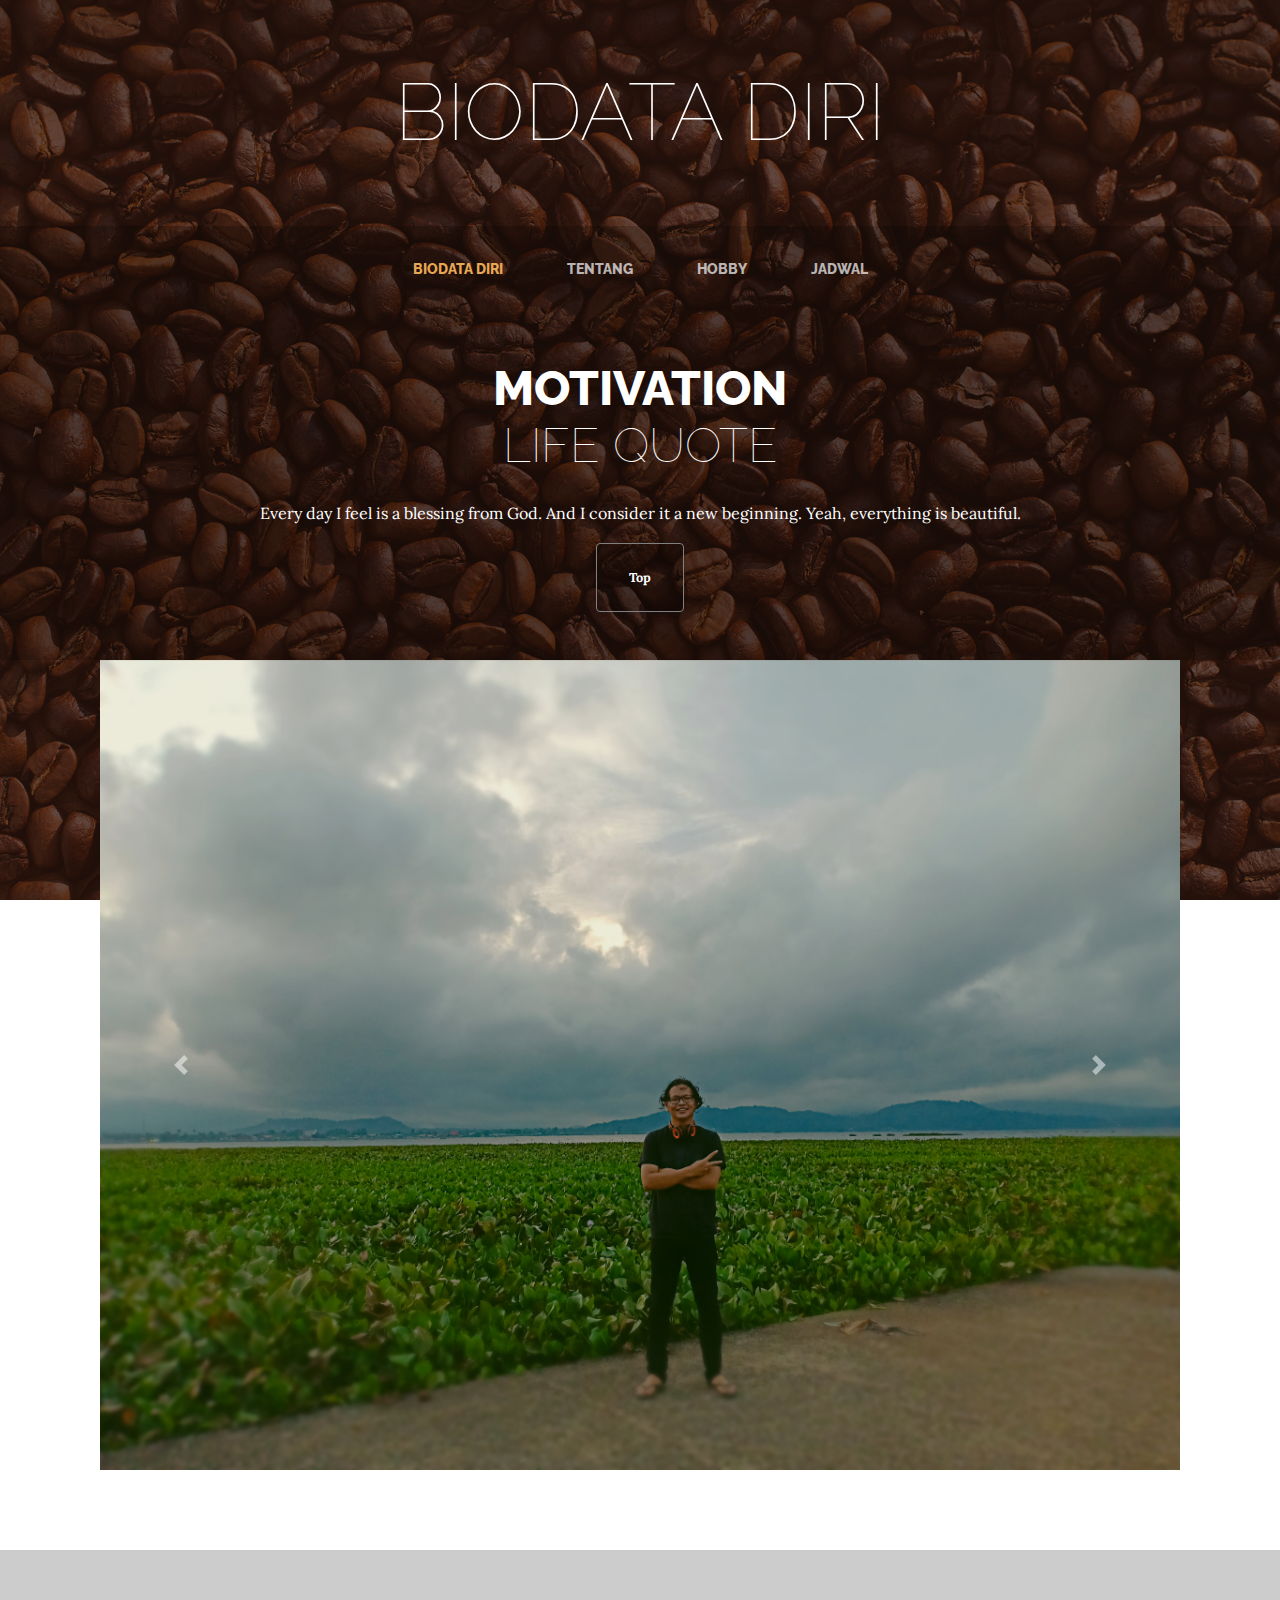
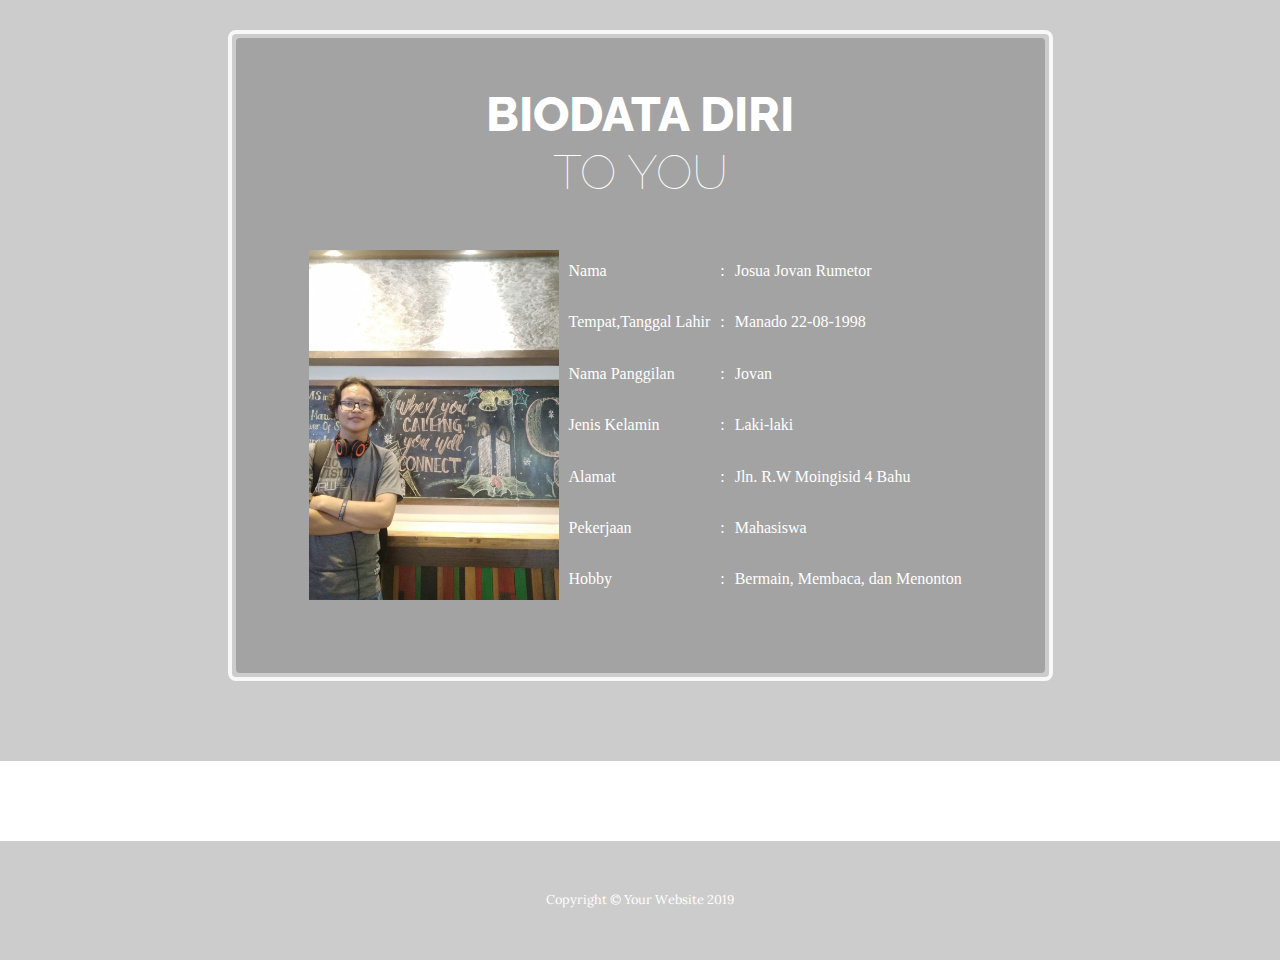
<file: index.html>
<!DOCTYPE html>
<html lang="en">

<head>

  <meta charset="utf-8">
  <meta name="viewport" content="width=device-width, initial-scale=1, shrink-to-fit=no">
  <meta name="description" content="">
  <meta name="author" content="">

  <title>Business Casual - Start Bootstrap Theme</title>

  <!-- Bootstrap core CSS -->
  <link href="vendor/bootstrap/css/bootstrap.min.css" rel="stylesheet">

  <!-- Custom fonts for this template -->
  <link href="https://fonts.googleapis.com/css?family=Raleway:100,100i,200,200i,300,300i,400,400i,500,500i,600,600i,700,700i,800,800i,900,900i" rel="stylesheet">
  <link href="https://fonts.googleapis.com/css?family=Lora:400,400i,700,700i" rel="stylesheet">

  <!-- Custom styles for this template -->
  <link rel="stylesheet" href="css/business-casual.min.css" >

  <link rel="stylesheet" href="css/css1.css">


  <script src="https://ajax.googleapis.com/ajax/libs/jquery/3.3.1/jquery.min.js"></script>
  <script src="https://cdnjs.cloudflare.com/ajax/libs/popper.js/1.14.7/umd/popper.min.js"></script>
  <script src="https://maxcdn.bootstrapcdn.com/bootstrap/4.3.1/js/bootstrap.min.js"></script>

</head>

<body>

  <h1 class="site-heading text-center text-white d-none d-lg-block">
    <span class="site-heading-upper text-primary mb-3"></span>
    <span class="site-heading-lower">Biodata Diri</span>
  </h1>


  <!-- Navigation -->
  <nav class="navbar navbar-expand-lg navbar-dark py-lg-4" id="mainNav">
    <div class="container">
      <a class="navbar-brand text-uppercase text-expanded font-weight-bold d-lg-none" href="#">Start Bootstrap</a>
      <buttons class="navbar-toggler" type="button" data-toggle="collapse" data-target="#navbarResponsive" aria-controls="navbarResponsive" aria-expanded="false" aria-label="Toggle navigation">
        <span class="navbar-togg1er-icon"></span>
      </buttons>
      <div class="collapse navbar-collapse" id="navbarResponsive">
        <ul class="navbar-nav mx-auto">
          <li class="nav-item active px-lg-4">
            <a class="nav-link text-uppercase text-expanded" href="index.html">Biodata Diri
              <span class="sr-only">(current)</span>
            </a>
          </li>
          <li class="nav-item px-lg-4">
            <a class="nav-link text-uppercase text-expanded" href="about.html">Tentang</a>
          </li>
          <li class="nav-item px-lg-4">
            <a class="nav-link text-uppercase text-expanded" href="products.html">Hobby</a>
          </li>
          <li class="nav-item px-lg-4">
            <a class="nav-link text-uppercase text-expanded" href="store.html">Jadwal</a>
          </li>
        </ul>
      </div>
    </div>
  </nav>


  <section class="pages-section clearfix">
      <div class="intros-text left-0 text-center bg-faded p-5 rounded">
          <h2 class="section-heading mb-4">
            <span class="section-heading-upper">Motivation</span>
            <span class="section-heading-lower">Life Quote</span>
          </h2>
          <p class="mb-3">Every day I feel is a blessing from God. And I consider it a new beginning. Yeah, everything is beautiful.
            </p>
          <div class="intro-button mx-auto">
            <a class="btn btn-primary btn-xl" href="#">Top</a>
          </div>
        </div>
  
    <div class="container">
      <div class="intro">
          <div class="container">
 
              <div id="demo" class="carousel slide" data-ride="carousel">


                  <!-- The slideshow -->
                  <div class="carousel-inner">
                    <div class="carousel-item active">
                        <img src="img/ss1.jpg" width="1100" height="400">
                    </div>
                    <div class="carousel-item">
                        <img src="img/ss2.jpg" width="1100" height="400">
                    </div>
                    <div class="carousel-item">
                        <img src="img/tentang.jpg" width="1100" height="400">
                    </div>
                  </div>
                  
                  <!-- Left and right controls -->
                  <a class="carousel-control-prev" href="#demo" data-slide="prev">
                    <span class="carousel-control-prev-icon"></span>
                  </a>
                  <a class="carousel-control-next" href="#demo" data-slide="next">
                    <span class="carousel-control-next-icon"></span>
                  </a>
                  
                </div>

            </div>
    </div>
  </section>

  <section class="page-section cta">
    <div class="container">
      <div class="row">
        <div class="col-xl-9 mx-auto">
          <div class="cta-inner text-center rounded">
            <h2 class="section-heading mb-4">
              <span class="section-heading-upper">BIODATA DIRI</span>
              <span class="section-heading-lower">To You</span>
            </h2>
            <form action="#" style="width: 800px"class="posisi";>
              <fieldset>
      
              <table>
                  <tr>
                  <td rowspan="8" width="0px">
                      <img src="img/12.jpg" width="250px" height="350px">
                  </td>
                  </tr>
                  <tr>
                      <td>Nama</td>
                      <td>:</td>
                      <td>Josua Jovan Rumetor</td>
                  </tr>
                  <tr>
                      <td>Tempat,Tanggal Lahir</td>
                      <td>:</td>
                      <td>Manado 22-08-1998</td>
                  </tr>
                  <tr>
                      <td>Nama Panggilan </td>
                      <td>:</td>
                      <td>Jovan</td>
                  </tr>
                  <tr>
                      <td>Jenis Kelamin</td>
                      <td>:</td>
                      <td>Laki-laki</td>
                  </tr>
                  <tr>
                      <td>Alamat </td>
                      <td>:</td>
                      <td>Jln. R.W Moingisid 4 Bahu</td>
                  </tr>
                  <tr>
                      <td>Pekerjaan</td>
                      <td>:</td>
                      <td>Mahasiswa</td>
                  </tr>
                  <tr class="normal">
                      <td>Hobby</td>
                      <td>:</td>
                      <td>Bermain, Membaca, dan Menonton</td>
                  </tr>
              </table>
              </fieldset>
          </form>

          </div>
        </div>
      </div>
    </div>
  </section>

  <footer class="footer text-faded text-center py-5">
    <div class="container">
      <p class="m-0 small">Copyright &copy; Your Website 2019</p>
    </div>
  </footer>

  <!-- Bootstrap core JavaScript -->
  <script src="vendor/jquery/jquery.min.js"></script>
  <script src="vendor/bootstrap/js/bootstrap.bundle.min.js"></script>
  
</body>

</html>
</file>
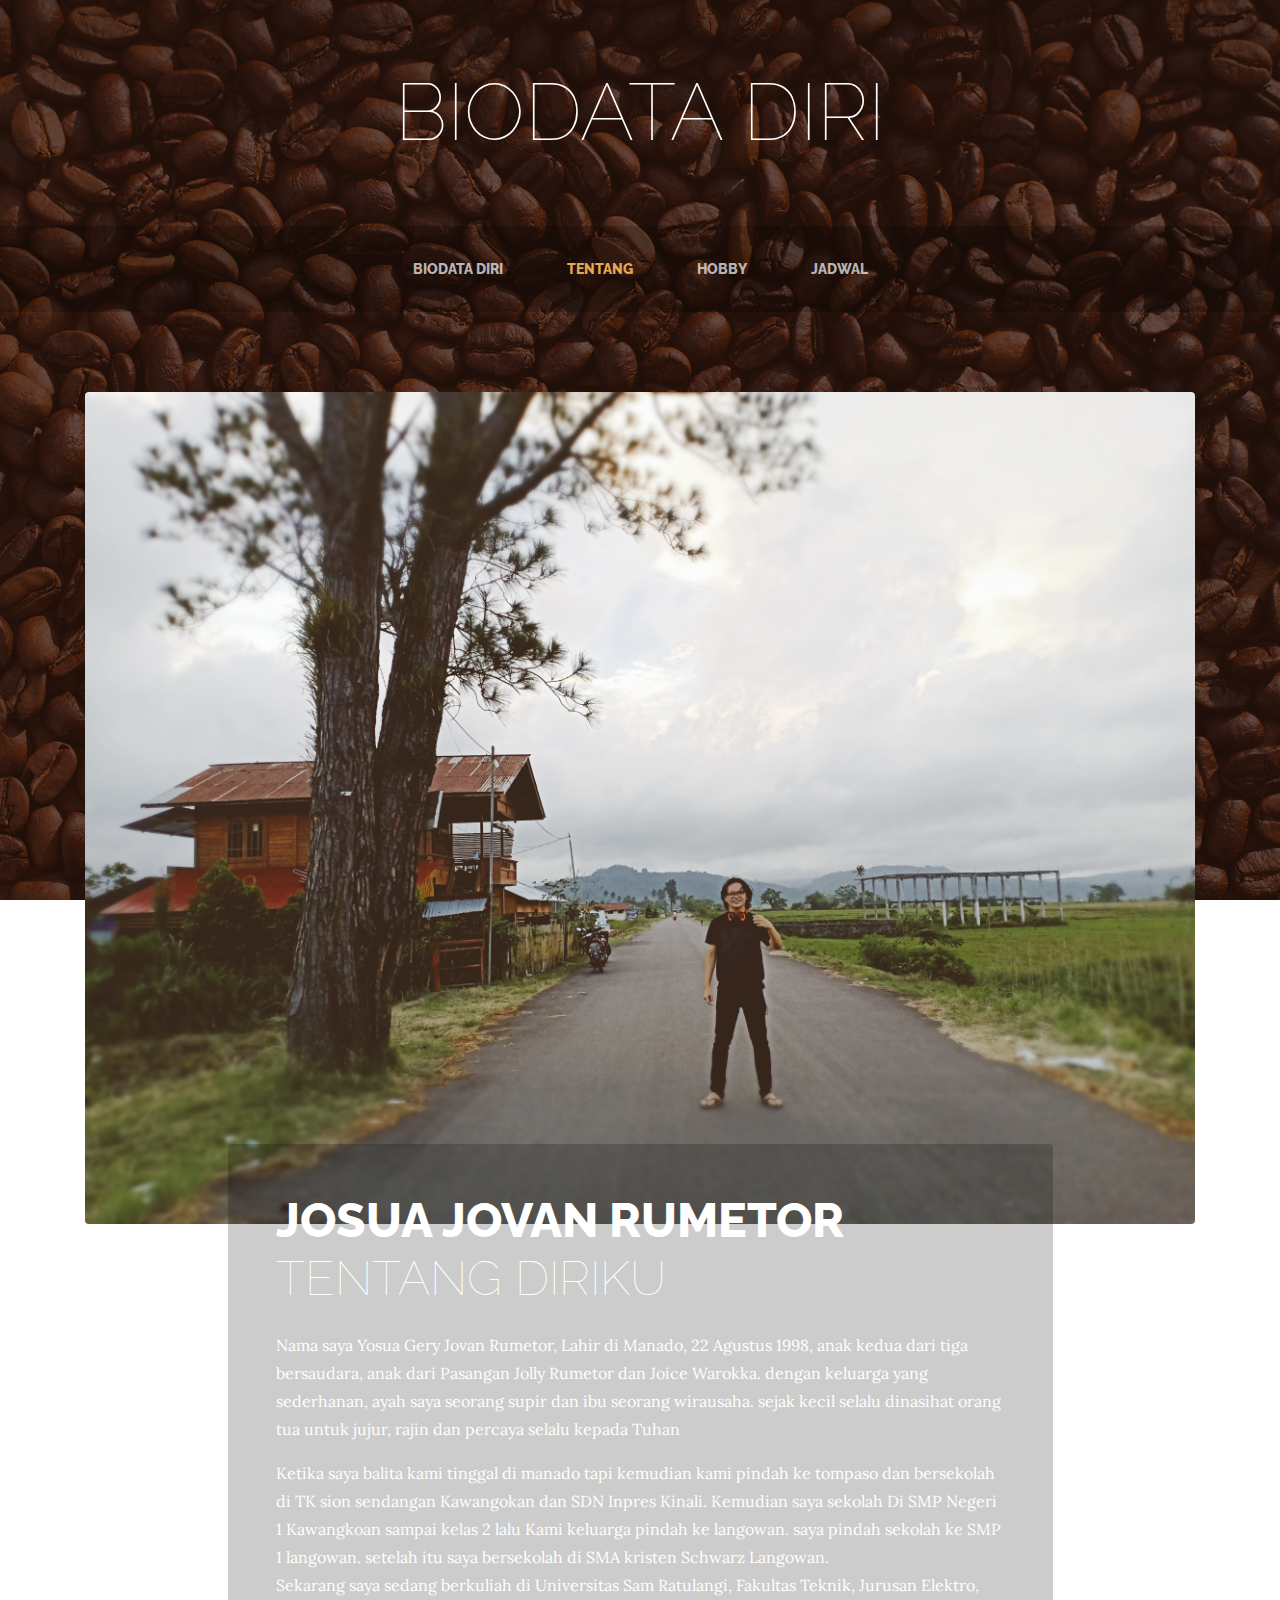
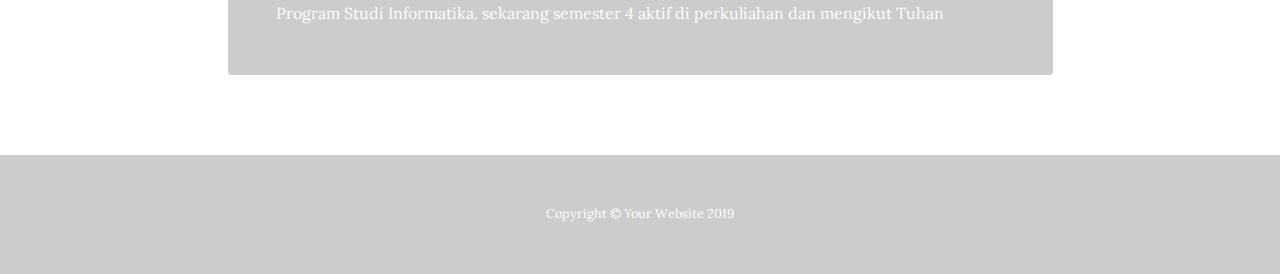
<file: about.html>
<!DOCTYPE html>
<html lang="en">

<head>

  <meta charset="utf-8">
  <meta name="viewport" content="width=device-width, initial-scale=1, shrink-to-fit=no">
  <meta name="description" content="">
  <meta name="author" content="">

  <title>Business Casual - Start Bootstrap Theme</title>

  <!-- Bootstrap core CSS -->
  <link href="vendor/bootstrap/css/bootstrap.min.css" rel="stylesheet">

  <!-- Custom fonts for this template -->
  <link href="https://fonts.googleapis.com/css?family=Raleway:100,100i,200,200i,300,300i,400,400i,500,500i,600,600i,700,700i,800,800i,900,900i" rel="stylesheet">
  <link href="https://fonts.googleapis.com/css?family=Lora:400,400i,700,700i" rel="stylesheet">

  <!-- Custom styles for this template -->
  <link href="css/business-casual.min.css" rel="stylesheet">

</head>

<body>

  <h1 class="site-heading text-center text-white d-none d-lg-block">
    <span class="site-heading-upper text-primary mb-3"></span>
    <span class="site-heading-lower">Biodata Diri</span>
  </h1>

  <!-- Navigation -->
  <nav class="navbar navbar-expand-lg navbar-dark py-lg-4" id="mainNav">
    <div class="container">
      <a class="navbar-brand text-uppercase text-expanded font-weight-bold d-lg-none" href="#">Start Bootstrap</a>
      <button class="navbar-toggler" type="button" data-toggle="collapse" data-target="#navbarResponsive" aria-controls="navbarResponsive" aria-expanded="false" aria-label="Toggle navigation">
        <span class="navbar-toggler-icon"></span>
      </button>
      <div class="collapse navbar-collapse" id="navbarResponsive">
        <ul class="navbar-nav mx-auto">
          <li class="nav-item px-lg-4">
            <a class="nav-link text-uppercase text-expanded" href="index.html">Biodata Diri
              <span class="sr-only">(current)</span>
            </a>
          </li>
          <li class="nav-item active px-lg-4">
            <a class="nav-link text-uppercase text-expanded" href="about.html">Tentang</a>
          </li>
          <li class="nav-item px-lg-4">
            <a class="nav-link text-uppercase text-expanded" href="products.html">Hobby</a>
          </li>
          <li class="nav-item px-lg-4">
            <a class="nav-link text-uppercase text-expanded" href="store.html">Jadwal</a>
          </li>
        </ul>
      </div>
    </div>
  </nav>

  <section class="page-section about-heading">
    <div class="container">
      <img class="img-fluid rounded about-heading-img mb-3 mb-lg-0" src="img/tentang.jpg" alt="">
      <div class="about-heading-content">
        <div class="row">
          <div class="col-xl-9 col-lg-10 mx-auto">
            <div class="bg-faded rounded p-5">
              <h2 class="section-heading mb-4">
                <span class="section-heading-upper">Josua Jovan Rumetor</span>
                <span class="section-heading-lower">Tentang Diriku</span>
              </h2>
              <p>Nama saya Yosua Gery Jovan Rumetor, Lahir di Manado, 22 Agustus 1998, anak kedua dari tiga bersaudara, anak dari Pasangan Jolly Rumetor dan Joice Warokka. dengan keluarga yang sederhanan, ayah saya seorang supir dan ibu seorang wirausaha. sejak kecil selalu dinasihat orang tua untuk jujur, rajin dan percaya selalu kepada Tuhan</p>
              <p class="mb-0">Ketika saya balita kami tinggal di manado tapi kemudian kami pindah ke tompaso dan bersekolah di TK sion sendangan Kawangokan dan SDN Inpres Kinali. Kemudian saya sekolah Di SMP Negeri 1 Kawangkoan  sampai kelas 2 lalu Kami keluarga pindah ke langowan. saya pindah sekolah ke SMP 1 langowan. setelah itu saya bersekolah di SMA kristen Schwarz Langowan. </p>
              <p class="mb-0">Sekarang saya sedang berkuliah di Universitas Sam Ratulangi, Fakultas Teknik, Jurusan Elektro, Program Studi Informatika. sekarang semester 4 aktif di perkuliahan dan mengikut Tuhan </p>
            </div>
          </div>
        </div>
      </div>
    </div>
  </section>

  <footer class="footer text-faded text-center py-5">
    <div class="container">
      <p class="m-0 small">Copyright &copy; Your Website 2019</p>
    </div>
  </footer>

  <!-- Bootstrap core JavaScript -->
  <script src="vendor/jquery/jquery.min.js"></script>
  <script src="vendor/bootstrap/js/bootstrap.bundle.min.js"></script>

</body>

</html>
</file>
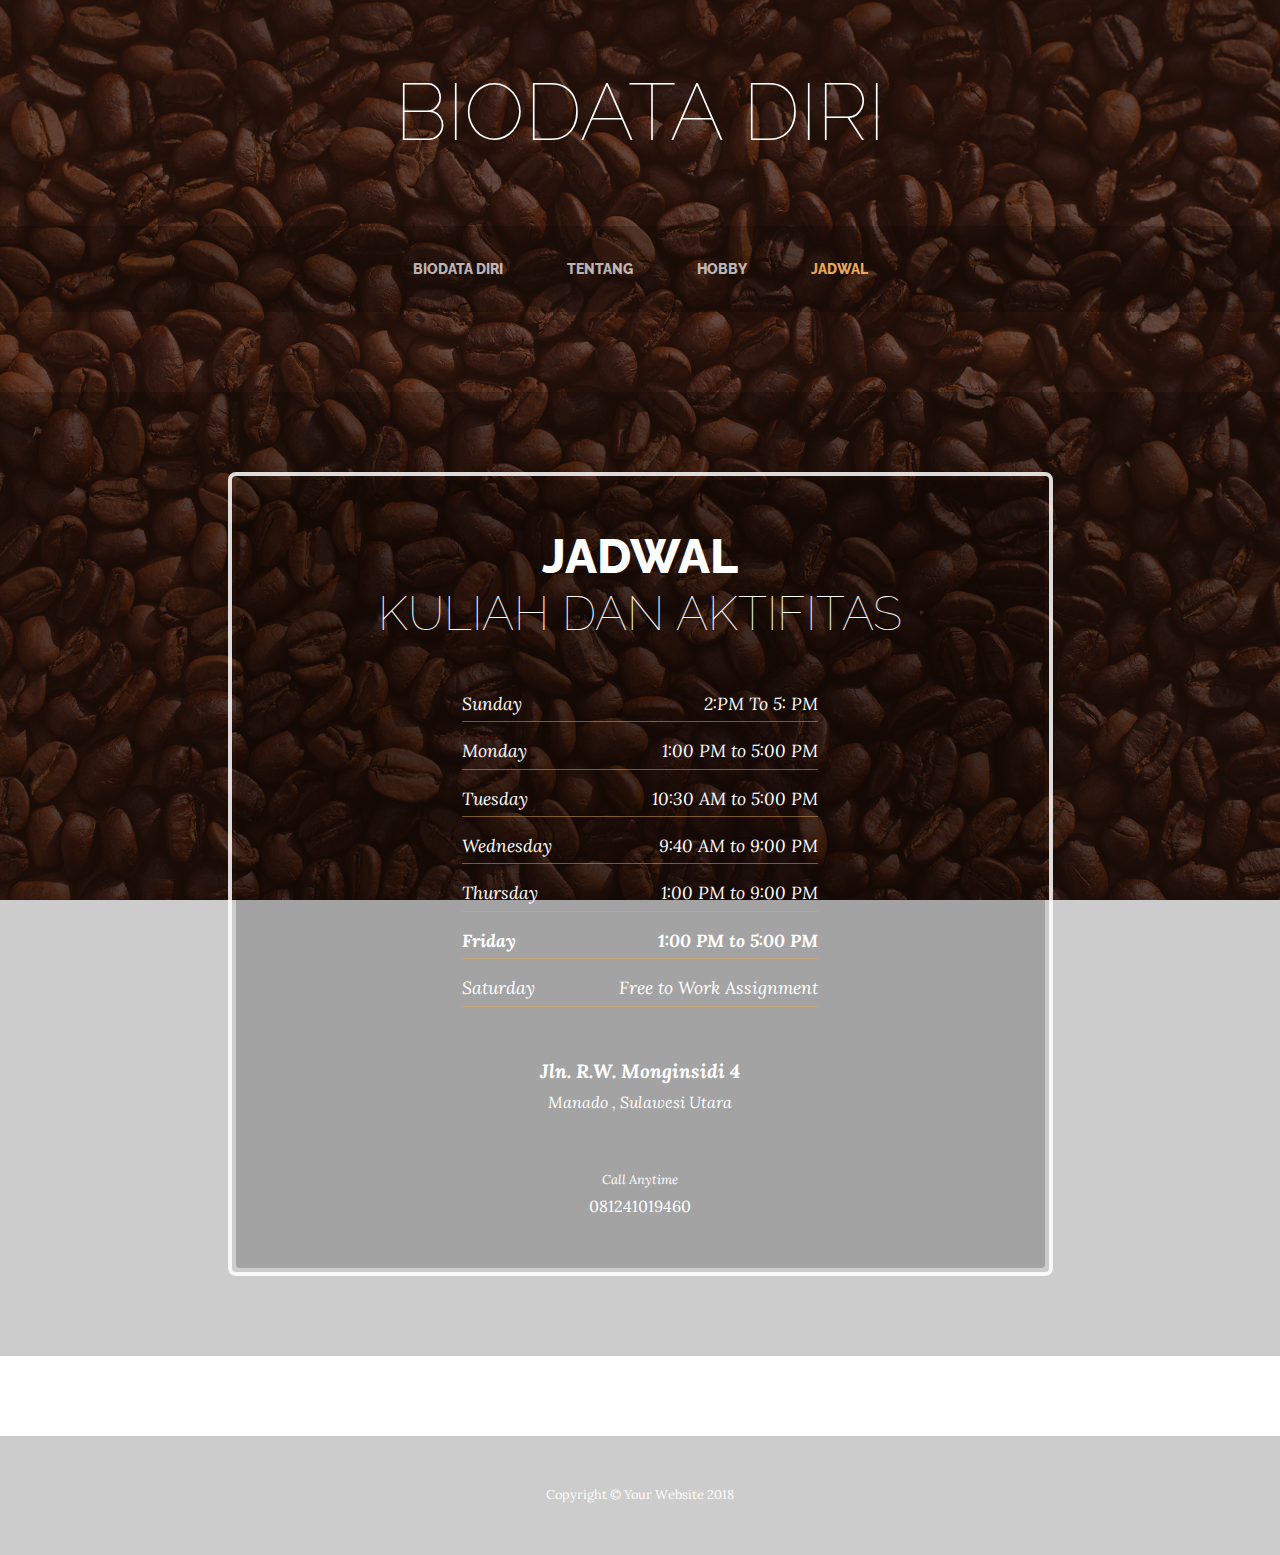
<file: store.html>
<!DOCTYPE html>
<html lang="en">

  <head>

    <meta charset="utf-8">
    <meta name="viewport" content="width=device-width, initial-scale=1, shrink-to-fit=no">
    <meta name="description" content="">
    <meta name="author" content="">

    <title>Business Casual - Start Bootstrap Theme</title>

    <!-- Bootstrap core CSS -->
    <link href="vendor/bootstrap/css/bootstrap.min.css" rel="stylesheet">

    <!-- Custom fonts for this template -->
    <link href="https://fonts.googleapis.com/css?family=Raleway:100,100i,200,200i,300,300i,400,400i,500,500i,600,600i,700,700i,800,800i,900,900i" rel="stylesheet">
    <link href="https://fonts.googleapis.com/css?family=Lora:400,400i,700,700i" rel="stylesheet">

    <!-- Custom styles for this template -->
    <link href="css/business-casual.min.css" rel="stylesheet">

  </head>

  <body>

    <h1 class="site-heading text-center text-white d-none d-lg-block">
      <span class="site-heading-upper text-primary mb-3"></span>
      <span class="site-heading-lower">Biodata Diri</span>
    </h1>

    <!-- Navigation -->
    <nav class="navbar navbar-expand-lg navbar-dark py-lg-4" id="mainNav">
      <div class="container">
        <a class="navbar-brand text-uppercase text-expanded font-weight-bold d-lg-none" href="#">Start Bootstrap</a>
        <button class="navbar-toggler" type="button" data-toggle="collapse" data-target="#navbarResponsive" aria-controls="navbarResponsive" aria-expanded="false" aria-label="Toggle navigation">
          <span class="navbar-toggler-icon"></span>
        </button>
        <div class="collapse navbar-collapse" id="navbarResponsive">
          <ul class="navbar-nav mx-auto">
            <li class="nav-item px-lg-4">
              <a class="nav-link text-uppercase text-expanded" href="index.html">Biodata Diri
                <span class="sr-only">(current)</span>
              </a>
            </li>
            <li class="nav-item px-lg-4">
              <a class="nav-link text-uppercase text-expanded" href="about.html">Tentang</a>
            </li>
            <li class="nav-item px-lg-4">
              <a class="nav-link text-uppercase text-expanded" href="products.html">Hobby</a>
            </li>
            <li class="nav-item active px-lg-4">
              <a class="nav-link text-uppercase text-expanded" href="store.html">Jadwal</a>
            </li>
          </ul>
        </div>
      </div>
    </nav>

    <section class="page-section cta">
      <div class="container">
        <div class="row">
          <div class="col-xl-9 mx-auto">
            <div class="cta-inner text-center rounded">
              <h2 class="section-heading mb-5">
                <span class="section-heading-upper">Jadwal</span>
                <span class="section-heading-lower">Kuliah dan aktifitas</span>
              </h2>
              <ul class="list-unstyled list-hours mb-5 text-left mx-auto">
                <li class="list-unstyled-item list-hours-item d-flex">
                  Sunday
                  <span class="ml-auto">2:PM To 5: PM</span>
                </li>
                <li class="list-unstyled-item list-hours-item d-flex">
                  Monday
                  <span class="ml-auto">1:00 PM to 5:00 PM</span>
                </li>
                <li class="list-unstyled-item list-hours-item d-flex">
                  Tuesday
                  <span class="ml-auto">10:30 AM to 5:00 PM</span>
                </li>
                <li class="list-unstyled-item list-hours-item d-flex">
                  Wednesday
                  <span class="ml-auto">9:40 AM to 9:00 PM</span>
                </li>
                <li class="list-unstyled-item list-hours-item d-flex">
                  Thursday
                  <span class="ml-auto">1:00 PM to 9:00 PM</span>
                </li>
                <li class="list-unstyled-item list-hours-item d-flex">
                  Friday
                  <span class="ml-auto">1:00 PM to 5:00 PM</span>
                </li>
                <li class="list-unstyled-item list-hours-item d-flex">
                  Saturday
                  <span class="ml-auto">Free to Work Assignment</span>
                </li>
              </ul>
              <p class="address mb-5">
                <em>
                  <strong>Jln. R.W. Monginsidi 4</strong>
                  <br>
                  Manado , Sulawesi Utara
                </em>
              </p>
              <p class="mb-0">
                <small>
                  <em>Call Anytime</em>
                </small>
                <br>
                081241019460
              </p>
            </div>
          </div>
        </div>
      </div>
    </section>

    <footer class="footer text-faded text-center py-5">
      <div class="container">
        <p class="m-0 small">Copyright &copy; Your Website 2018</p>
      </div>
    </footer>

    <!-- Bootstrap core JavaScript -->
    <script src="vendor/jquery/jquery.min.js"></script>
    <script src="vendor/bootstrap/js/bootstrap.bundle.min.js"></script>

  </body>

  <!-- Script to highlight the active date in the hours list -->
  <script>
    $('.list-hours li').eq(new Date().getDay()).addClass('today');
  </script>

</html>
</file>
<file: css/css1.css>
table,tr,td{
    font-family: Verdana;
    color: white;
    border-collapse: collapse;
    padding: 5px;
    text-align: left;
}
fieldset {
    background-color: none;
    border: 8px  black;
    padding: 20px;
}
.carousel-inner img {
    width: 100%;
    height: 100%;
}

imshow ('5.jpeg');
img = imread('5.jpeg');
[r c]= size(img);
A=img(1:r/2,1:c/2);
B=img(1:r/2,c/2+1:c);
C=img(r/2+1:r,1:c/2);
D=img(r/2+1:r,c/2+1:c);
L=([C A;D B]);
figure, imshow(L), title('Putar x');
</file>
<file: css/business-casual.min.css>
/*!
 * Start Bootstrap - Business Casual v5.0.3 (https://startbootstrap.com/template-overviews/business-casual)
 * Copyright 2013-2019 Start Bootstrap
 * Licensed under MIT (https://github.com/BlackrockDigital/startbootstrap-business-casual/blob/master/LICENSE)
 */body {
     font-family:Lora;
     background:-webkit-gradient(linear,left top,left bottom,from(rgba(47,23,15,.65))),url(../img/ombak.jpg);
     background:linear-gradient(rgba(47,23,15,.65)),url(../img/bg.jpg);
     background-attachment:fixed;
     background-position:center;
     background-size:cover
    }

 h1,h2,h3,h4,h5,h6 {
     font-family:Raleway
    }

 p {
     color:white;
     line-height:1.75;
    }

 .text-faded {
     color:rgba(255,255,255,.3)
    
    }

 .site-heading {
     margin-top:5rem;
     margin-bottom:5rem;
     text-transform:uppercase;
     line-height:1;
     font-family:Raleway
    }

 .site-heading .site-heading-upper {
     display:block;
     font-size:2rem;
     font-weight:800
    }

 .site-heading .site-heading-lower {
     font-size:5rem;
     font-weight:100;
     line-height:4rem
    }

 .page-section {
     margin-top:5rem;
     margin-bottom:5rem
    }

 .section-heading {
     text-transform:uppercase
    }

 .section-heading .section-heading-upper {
     display:block;
     color:white;
     font-size:3rem;
     font-weight:800
    }

 .section-heading .section-heading-lower {
     display:block;
     color:white;
     font-size:3rem;
     font-weight:100
    }

 .bg-faded {
     background-color:rgba(0,0,0,0.2)
    }

 #mainNav {
     background-color:rgba(0,0,0,0.2);
     font-family:Raleway
    }
 #mainNav .navbar-brand {
     color:#e6a756
    }

 #mainNav .navbar-nav .nav-item .nav-link {
     color:rgba(255,255,255,.7);
     font-weight:800
    }

 #mainNav .navbar-nav .nav-item.active .nav-link {
     color:#e6a756
    }
    
 @media (min-width:992px) {
     #mainNav .navbar-nav .nav-item .nav-link {
         font-size:.9rem
        }

     #mainNav .navbar-nav .nav-item .nav-link:hover {
         color:rgba(255,255,255,.4)
        }

     #mainNav .navbar-nav .nav-item.active .nav-link:hover {
         color:#e6a756
        }
    }

    .btn-xl {
         font-weight:700;
         font-size:.8rem;
         padding-top:1.5rem;
         padding-bottom:1.5rem;
         padding-left:2rem;
         padding-right:2rem
        }

    .intro {
        position:relative
    }
    
    @media (min-width:992px) {
         .intro .intro-img {
             width:75%;
             float:right
            }
        .intro .intro-text {
            left:0;
            width:60%;
            margin-top:3rem;
            position:absolute
        }
    
    .intro .intro-text .intro-button {
        width:100%;
        left:0;
        position:absolute;
        bottom:-2rem
        }
    }

     @media (min-width:1200px) {
         .intro .intro-text {
             width:45%
            }
        }
        
        .cta {
            padding-top:5rem;
            padding-bottom:5rem;
            background-color:rgba(0,0,0,.2)
        }

         .cta .cta-inner {
             position:relative;
             padding:3rem;
             margin:.5rem;
             background-color:rgba(0,0,0,0.2)
            }

    .cta .cta-inner:before {
        border-radius:.5rem;
        content:'';
        position:absolute;
        top:-.5rem;
        bottom:-.5rem;
        left:-.5rem;
        right:-.5rem;
        border:.25rem solid rgba(255,255,255,.85)
    }

     @media (min-width:992px) {
         .about-heading .about-heading-img {
             position:relative;
             z-index:0
            }

         .about-heading .about-heading-content {
             margin-top:-5rem;
             position:relative;
             z-index:1
            }
        }

     @media (min-width:992px) {
         .product-item .product-item-title {
             position:relative;
             z-index:1;
             margin-bottom:-3rem
            }

         .product-item .product-item-img {
             position:relative;
             z-index:0;
             max-width:60vw
            }

         .product-item .product-item-description {
             position:relative;
             z-index:1;
             margin-top:-3rem;
             max-width:50vw
            }
        }

         .list-hours {
             color:white;
             font-size:.9rem
            }

         .list-hours .list-hours-item {
             border-bottom:1px solid rgba(230,167,86,.5);
             padding-bottom:.25rem;
             margin-bottom:1rem;
             font-style:italic
            }

         .list-hours .list-hours-item.today {
             font-weight:700;
             color:white;
            }

         @media (min-width:992px) {
             .list-hours {
                 width:50%;
                 font-size:1.1rem
                }
            }

         .address strong {
             font-size:1.2rem
            }

         .footer {background-color:rgba(0,0,0,0.2)
        }

         .text-primary {
             color:#e6a756!important
            }

         .bg-primary {
             background-color:#e6a756!important
            }

         .btn {
             -webkit-box-shadow:0 3px 3px 0 rgba(33,37,41,.1);
             box-shadow:0 3px 3px 0 rgba(33,37,41,.1)
            }

         .btn-primary {
             background-color:rgba(0,0,0,0.2);
             border-color: gray;
            }

         .btn-primary:active,.btn-primary:focus,.btn-primary:hover {
             background-color:#df902a;
             border-color:#df902a
            }

         .font-weight-light {
             font-weight:100!important
            }
</file>
